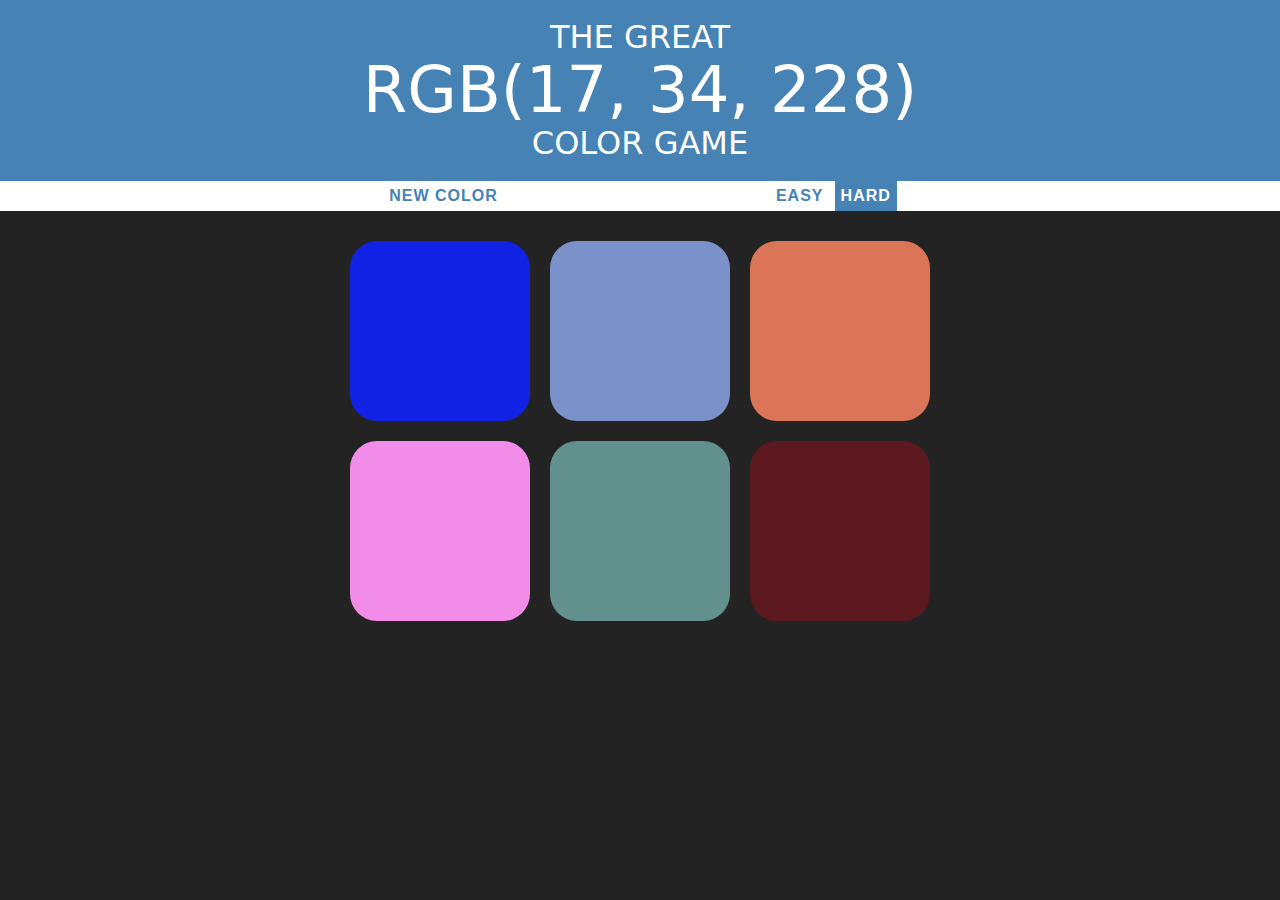
<file: index.html>
<!DOCTYPE html>
<html>
<head>
	<title>Color Game</title>
	<link rel="stylesheet" type="text/css" href="colorgame.css">
</head>
<body>
	<h1>
		The Great
		<br>
		 <span id="colorDisplay"> RGB </span>
		 <br>
		  Color Game
	</h1>

	<div id="stripe">
		<button id="reset">New Color</button>
		<span id="message">  </span>
		<button id="easyBtn">Easy </button>
		<button id="hardBtn" class="selected">Hard </button>


	</div>
<div id="container">
	<div class="square"></div>
	<div class="square"></div>
	<div class="square"></div>
	<div class="square"></div>
	<div class="square"></div>
	<div class="square"></div>
</div>
<script type="text/javascript" src="colorgame.js"></script>
</body>
</html>
</file>
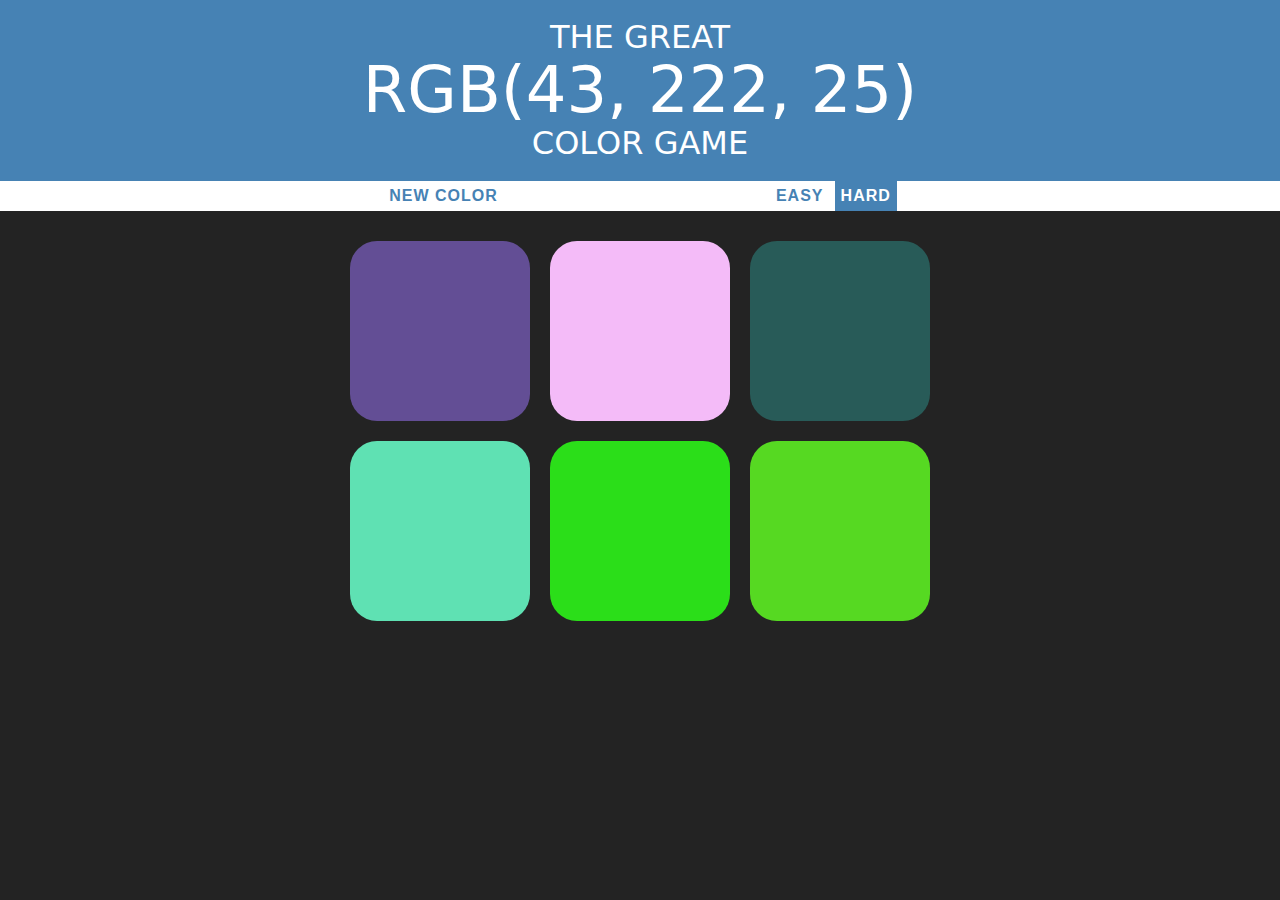
<file: colorgame.html>
<!DOCTYPE html>
<html>
<head>
	<title>Color Game</title>
	<link rel="stylesheet" type="text/css" href="colorgame.css">
</head>
<body>
	<h1>
		The Great
		<br>
		 <span id="colorDisplay"> RGB </span>
		 <br>
		  Color Game
	</h1>

	<div id="stripe">
		<button id="reset">New Color</button>
		<span id="message">  </span>
		<button id="easyBtn">Easy </button>
		<button id="hardBtn" class="selected">Hard </button>


	</div>
<div id="container">
	<div class="square"></div>
	<div class="square"></div>
	<div class="square"></div>
	<div class="square"></div>
	<div class="square"></div>
	<div class="square"></div>
</div>
<script type="text/javascript" src="colorgame.js"></script>
</body>
</html>
</file>
<file: colorgame.css>
body{
	background-color:  #232323; 
	margin: 0;
	font-family:system-ui;
}
.square{
	width: 30%;
	background: purple;
	padding-bottom: 30%;
	float: left;
	margin: 1.66%;
	border-radius: 15%;
	transition: background 0.6s;

}
#container{
	max-width: 600px;
	margin: 20px auto;
}
h1{
	color: white;
	text-align: center;
	background: steelblue;
	margin: 0;
	font-weight: normal;
	text-transform: uppercase;
	line-height: 1.1;
	padding: 20px 0; 
}

#stripe{
	background: white; 
	height: 30px;
	text-align: center;
	color: black;
}
.selected{
	color: white;
	background: steelblue;
}
#colorDisplay{
	font-size: 200%;
}
button{
	border: none;
	background: none;
	text-transform: uppercase;
	height: 100%;
	font-weight: 700;
	color: steelblue;
	letter-spacing: 1px;
	font-size: inherit;
	transition: all 0.5s;
	outline: none;
}
button:hover{
	color: white;
	background: steelblue;
}
#message{
	width: 20%;
	display: inline-block;
}
</file>
